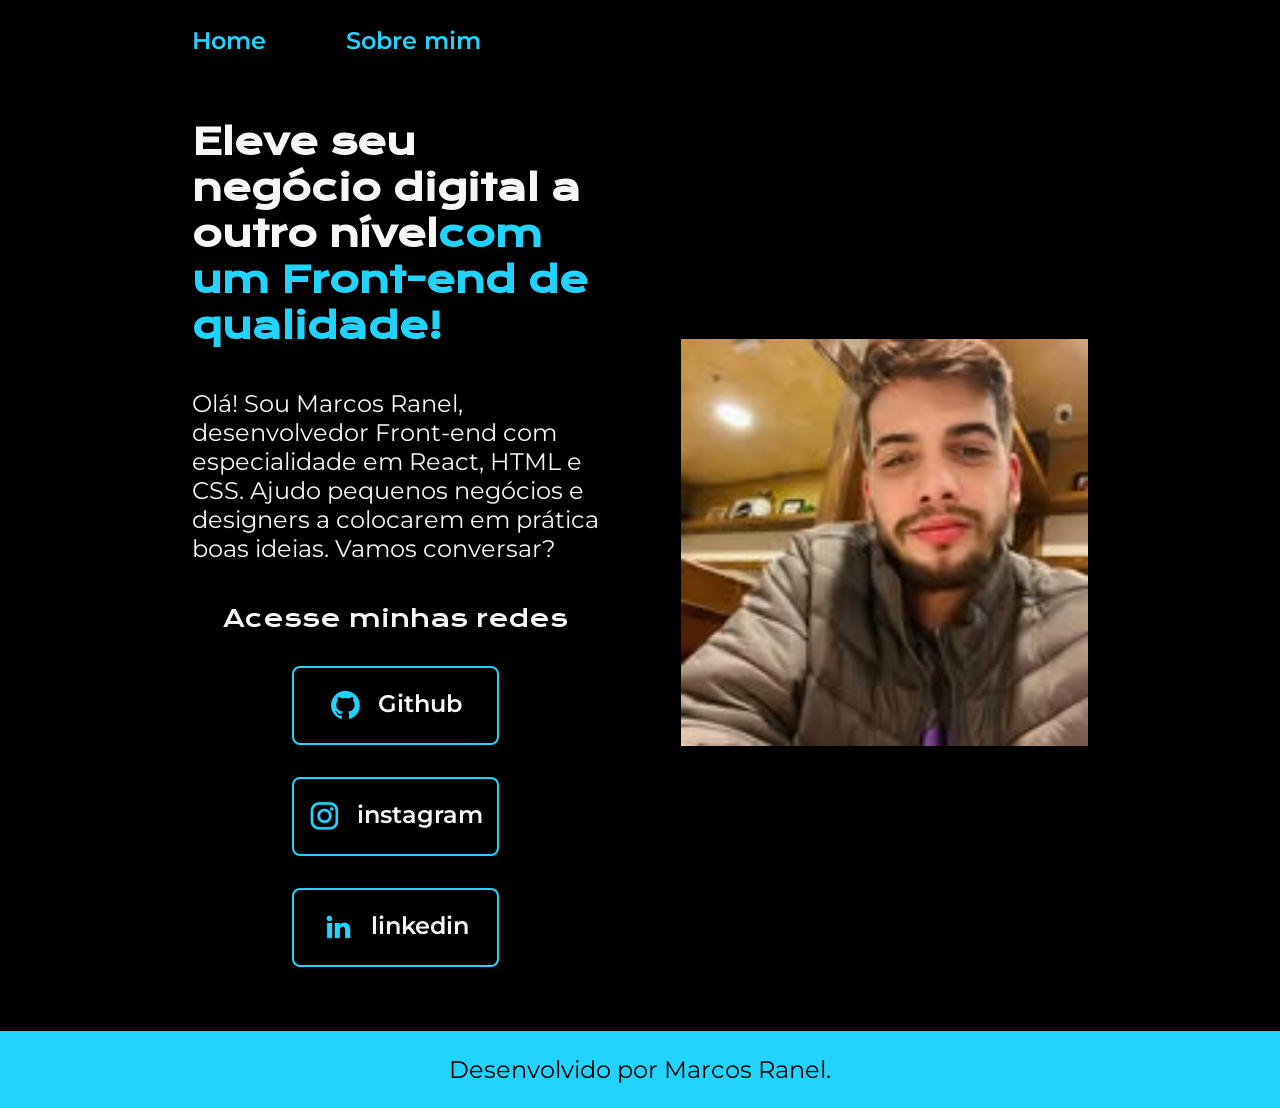
<file: index.html>
<!DOCTYPE html>
<html lang="pt-br">

<head>
    <meta charset="UTF-8">
    <meta http-equiv="X-UA-Compatible" content="IE=edge">
    <meta name="viewport" content="width=device-width, initial-scale=1.0">
    <title>Portifolio</title>
    <link rel="stylesheet" href="style.css">
</head>

<body>
    <header class="cabecalho">
        <nav class="cabecalho__menu">
            <a class="cabecalho__menu__link" href="index.html">Home</a>
            <a class="cabecalho__menu__link" href="about.html">Sobre mim</a>
        </nav>
    </header>
    <main class="apresentacao">
        <section class="apresentacao__conteudo">
            <h1 class="apresentacao__conteudo__titulo">Eleve seu negócio digital a outro nível<strong 
            class="titulo-destaque">com um Front-end de qualidade!
            </strong></h1>
            <p class="apresentacao__conteudo__texto">Olá! Sou Marcos Ranel, desenvolvedor
            Front-end com especialidade em React, HTML e
            CSS. Ajudo pequenos negócios e designers a
            colocarem em prática boas ideias. Vamos
            conversar?</p>
            <div class="apresentacao__links">
                <h2 class="apresentacao__links__subtitulo">Acesse minhas redes</h2>
                <a class="apresentacao__links__navegacao" href="https://github.com/MarcosRanel">
                    <img src="github.png">
                    Github
                </a>
                <a class="apresentacao__links__navegacao" href="https://www.instagram.com/mah_ranel">
                    <img src="instagram.png">
                    instagram
                <a class="apresentacao__links__navegacao" href="https://www.linkedin.com/company/login/">
                    <img src="linkedin.png">
                    linkedin
                </a>
                 
            </div>
        </section>
        <img class="apresentacao__imagem" src="img marcos ranel.jpg" alt="Foto de Marcos Ranel">
    </main>
    <footer class="rodape">
        <p>Desenvolvido por Marcos Ranel.</p>
    </footer>
</body>

</html>
</file>
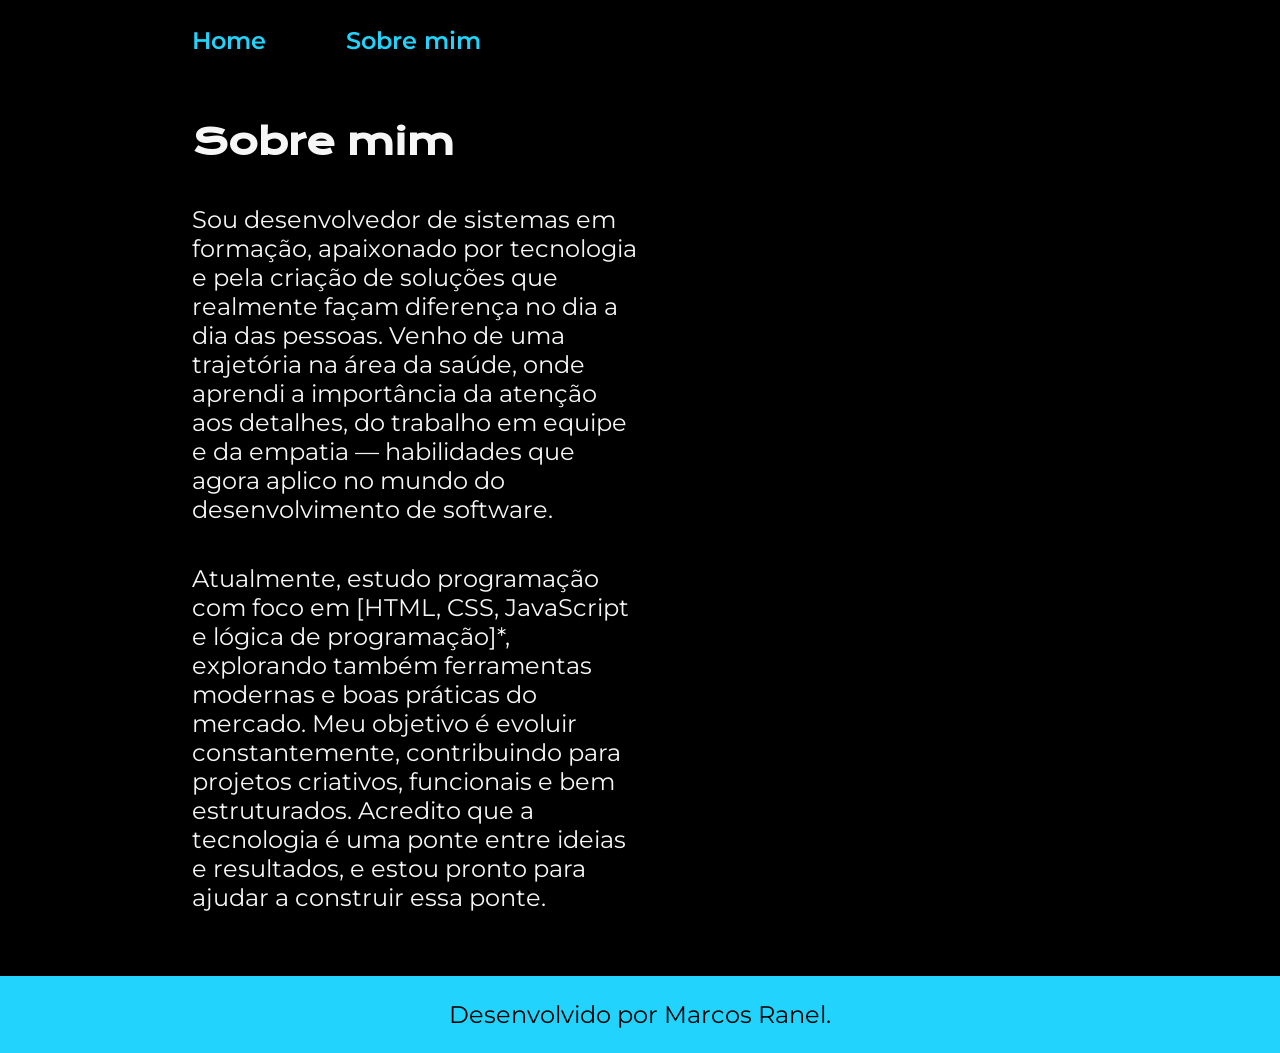
<file: about.html>
<!DOCTYPE html>
<html lang="pt-br">

<head>
    <meta charset="UTF-8">
    <meta http-equiv="X-UA-Compatible" content="IE=edge">
    <meta name="viewport" content="width=device-width, initial-scale=1.0">
    <title>Sobre mim</title>
    <link rel="stylesheet" href="style.css">
</head>

<body>
    <header class="cabecalho">
        <nav class="cabecalho__menu">
            <a class="cabecalho__menu__link" href="index.html">Home</a>
            <a class="cabecalho__menu__link" href="about.html">Sobre mim</a>
        </nav>
    </header>
    <main class="apresentacao">
        <section class="apresentacao__conteudo">
            <h1 class="apresentacao__conteudo__titulo">Sobre mim</h1>
            <p class="apresentacao__conteudo__texto">Sou desenvolvedor de sistemas em formação, apaixonado por tecnologia e pela criação de soluções que realmente façam diferença no dia a dia das pessoas. Venho de uma trajetória na área da saúde, onde aprendi a importância da atenção aos detalhes, do trabalho em equipe e da empatia — habilidades que agora aplico no mundo do desenvolvimento de software.
            </p>
            <p class="apresentacao__conteudo__texto">
                Atualmente, estudo programação com foco em [HTML, CSS, JavaScript e lógica de programação]*, explorando também ferramentas modernas e boas práticas do mercado. Meu objetivo é evoluir constantemente, contribuindo para projetos criativos, funcionais e bem estruturados.

Acredito que a tecnologia é uma ponte entre ideias e resultados, e estou pronto para ajudar a construir essa ponte.</p>
        </section>
        
    </main>

    <footer class="rodape">
        <p>Desenvolvido por Marcos Ranel.</p>
    </footer>
</body>

</html>
</file>
<file: style.css>
@import url('https://fonts.googleapis.com/css2?family=Krona+One&family=Montserrat:wght@400;600&display=swap');

:root {
    --cor-primaria: #000000;
    --cor-secundaria: #F6F6F6;
    --cor-terciaria: #22D4FD;
    --cor-hover: #272727;

    --fonte-primaria: 'Krona One', sans-serif;
    --fonte-secundaria: 'Montserrat', sans-serif;
}
*{
    margin: 0;
    padding: 0;
}

body{
    box-sizing: border-box;
    background-color: var(--cor-primaria);
    color: var(--cor-secundaria);
}

.cabecalho{
    padding: 2% 0% 0% 15%;
}
.cabecalho__menu{
    display: flex;
    gap: 80px;
}
.cabecalho__menu__link{
    font-family: var(--fonte-secundaria);
    font-size: 1.5rem;
    font-weight: 600;
    color: var(--cor-terciaria);
    text-decoration: none;
}
.apresentacao{
    padding: 5% 15%;
    display: flex;
    align-items: center;
    justify-content: space-between;
    gap: 82px;
}
.apresentacao__conteudo{
    width: 50%;
    display: flex;
    flex-direction: column;
    gap: 40px;
}

.apresentacao__conteudo__titulo{
    font-size: 2.25rem;
    font-family: var(--fonte-primaria);
}
.titulo-destaque{
    color: var(--cor-terciaria);
}
.apresentacao__conteudo__texto{
    font-size: 1.5rem;
    font-family: var(--fonte-secundaria);
}

.apresentacao__links{
    display: flex;
    flex-direction: column;
    justify-content: space-between;
    align-items: center;
    gap: 32px;
}
.apresentacao__links__subtitulo{
    font-family: var(--fonte-primaria);
    font-weight: 400;
    font-size: 1.5rem;
}
.apresentacao__links__navegacao{
    display: flex;
    justify-content: center;
    gap: 16px;
    border: 2px solid var(--cor-terciaria);
    width: 50%;
    text-align: center;
    border-radius: 8px;
    font-size: 1.5rem;
    font-weight: 600;
    padding: 21.5px 0;
    text-decoration: none;
    color: var(--cor-secundaria);
    font-family: var(--fonte-secundaria);
}
.apresentacao__links__navegacao:hover{
    background-color: var(--cor-hover);
}
.apresentacao__imagem{
    width: 50%;
}
.rodape{
    color: var(--cor-primaria);
    background-color: var(--cor-terciaria);
    padding: 24px;
    text-align: center;
    font-family: var(--fonte-secundaria);
    font-size: 1.5rem;
    font-weight: 400;
}

@media (max-width: 1200px) {
    .cabecalho{
         padding: 10%;  
    }
    .cabecalho__menu{
        justify-content: center;
    }
    .apresentacao{
        flex-direction: column-reverse;
        padding: 5%;
    }
    .apresentacao__conteudo{
        width: auto;
    }
}
</file>
